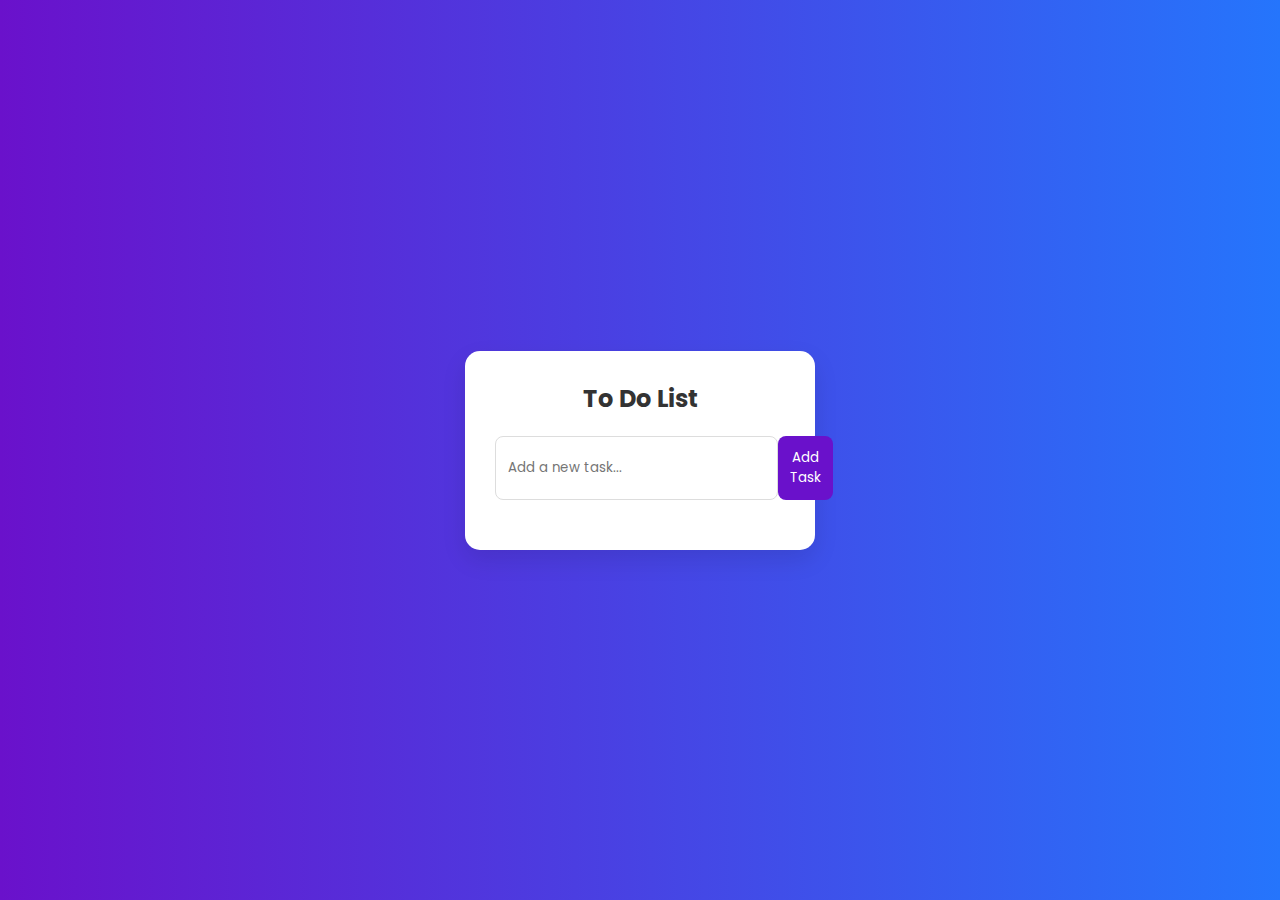
<file: modul2/demo2/index.html>
<!DOCTYPE html>
<html lang="en">
<head>
  <meta charset="UTF-8">
  <meta name="viewport" content="width=device-width, initial-scale=1.0">
  <title>To Do List App</title>
  <link href="https://fonts.googleapis.com/css2?family=Poppins:wght@400;600&display=swap" rel="stylesheet">
  <link rel="stylesheet" href="styles.css">
</head>
<body>
  <div class="container">
    <h1>To Do List</h1>
    
    <form id="todo-form">
      <input type="text" id="todo-input" placeholder="Add a new task..." required>
      <button type="submit">Add Task</button>
    </form>

    <ul id="todo-list"></ul>
  </div>
  
  <script src="script.js"></script>
</body>
</html>
</file>
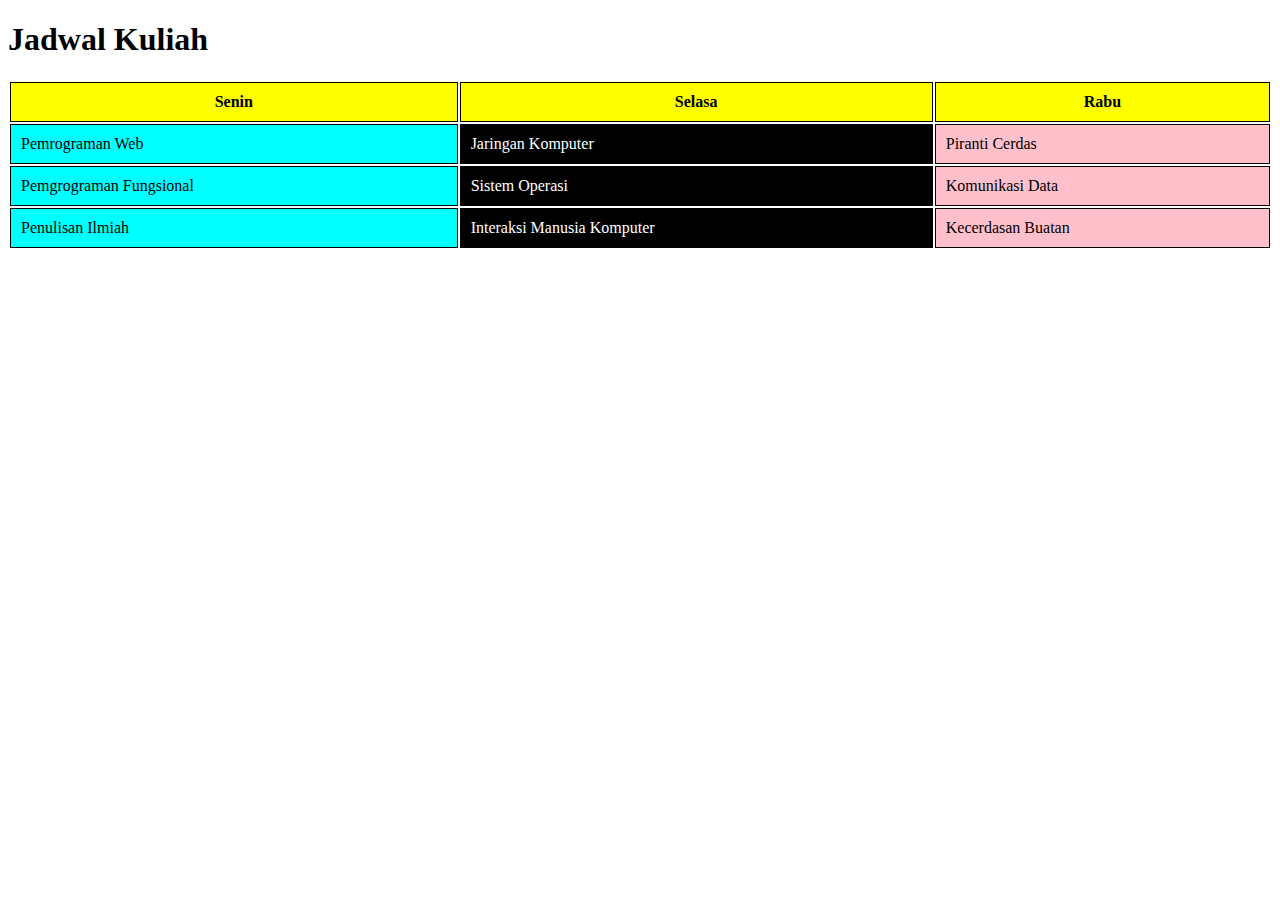
<file: modul1/codelab/codelab1.html>
<!DOCTYPE html>
<html lang="en">
<head>
    <meta charset="UTF-8">
    <meta name="viewport" content="width=device-width, initial-scale=1.0">
    <title>Jadwal Kuliah</title>
    <link rel="stylesheet" href="codelab1.css">
</head>
<body>
    <h1>Jadwal Kuliah</h1>
    <table>
        <tr>
            <th>Senin</th>
            <th>Selasa</th>
            <th>Rabu</th>
        </tr>
        <tr>
            <td class="senin">Pemrograman Web</td>
            <td class="selasa">Jaringan Komputer</td>
            <td class="rabu">Piranti Cerdas</td>
        </tr>
        <tr>
            <td class="senin">Pemgrograman Fungsional</td>
            <td class="selasa">Sistem Operasi</td>
            <td class="rabu">Komunikasi Data</td>
        </tr>
        <tr>
            <td class="senin">Penulisan Ilmiah</td>
            <td class="selasa">Interaksi Manusia Komputer</td>
            <td class="rabu">Kecerdasan Buatan</td>
        </tr>
    </table>
</body>
</html>
</file>
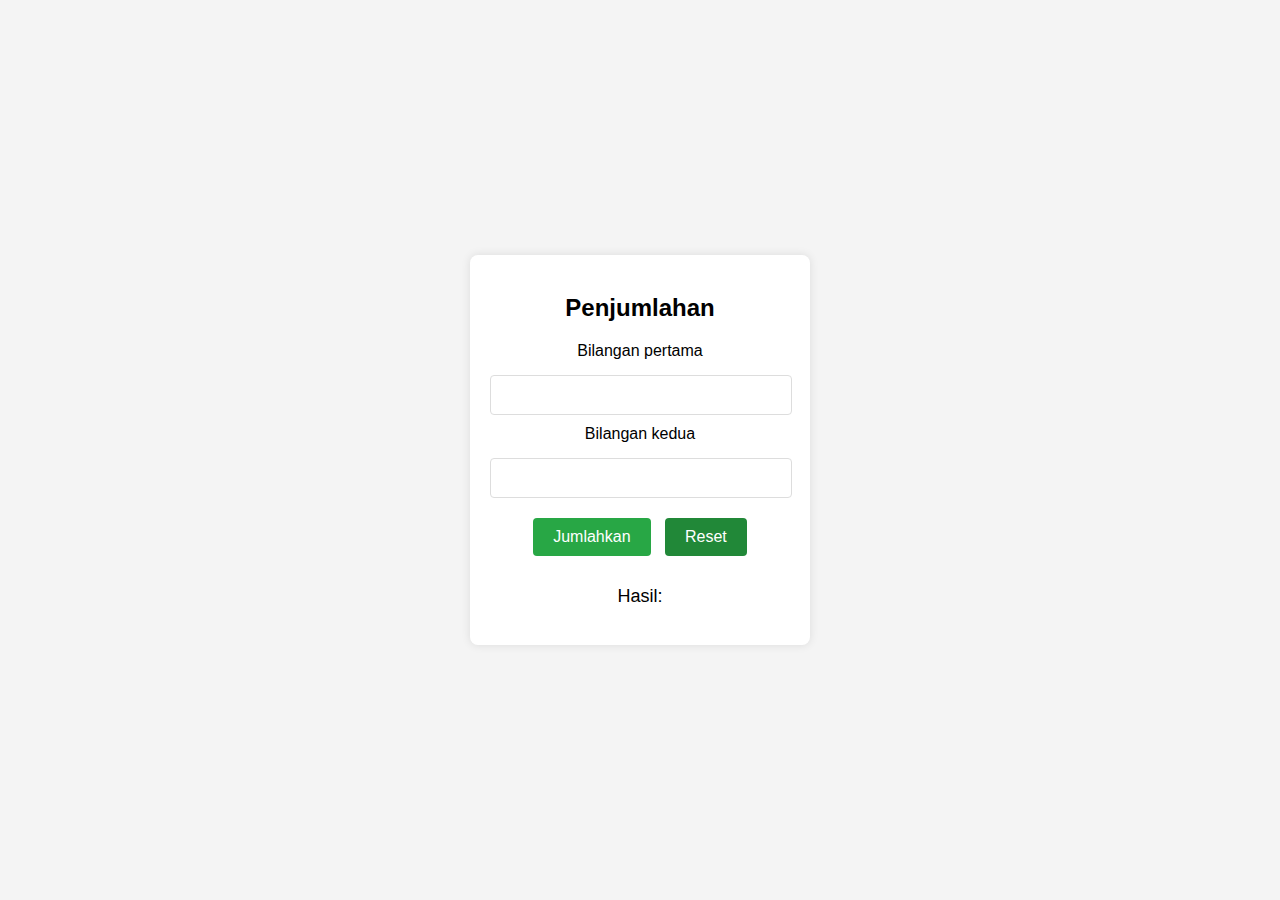
<file: modul2/codelab/codelab2.html>
<!DOCTYPE html>
<html lang="id">
<head>
    <meta charset="UTF-8">
    <meta name="viewport" content="width=device-width, initial-scale=1.0">
    <title>Operasi Penjumlahan</title>
    <style>
        body {
            font-family: Arial, sans-serif;
            display: flex;
            justify-content: center;
            align-items: center;
            height: 100vh;
            margin: 0;
            background-color: #f4f4f4;
        }
        .container {
            background-color: white;
            padding: 20px;
            border-radius: 8px;
            box-shadow: 0 0 10px rgba(0, 0, 0, 0.1);
            text-align: center;
            width: 300px;
        }
        h2 {
            font-size: 24px;
            margin-bottom: 20px;
        }
        label {
            display: block;
            font-size: 16px;
            margin: center;
            margin-bottom: 5px;
            text-align: center;
        }
        input {
            width: 100%;
            padding: 10px 0;
            margin: 10px 0;
            font-size: 16px;
            border-radius: 4px;
            border: 1px solid #ddd;
        }
        button {
            padding: 10px 20px;
            margin: 10px 5px;
            border: none;
            border-radius: 4px;
            background-color: #28a745;
            color: white;
            font-size: 16px;
            cursor: pointer;
        }
        button:hover {
            background-color: #218838;
        }
        .reset {
            background-color: #218838;
        }
        button.reset:hover {
            background-color: #218838;
        }
        p {
            font-size: 18px;
            margin-top: 20px;
        }
    </style>
</head>
<body>
    <div class="container">
        <h2>Penjumlahan</h2>
        
        <label for="num1">Bilangan pertama</label>
        <input type="number" id="num1">
        
        <label for="num2">Bilangan kedua</label>
        <input type="number" id="num2">
        
        <div>
            <button onclick="hitung()">Jumlahkan</button>
            <button class="reset" onclick="resetForm()">Reset</button>
        </div>
        
        <p id="hasil">Hasil: </p>
    </div>

    <script>
        function hitung() {
            var num1 = parseFloat(document.getElementById("num1").value); 
            var num2 = parseFloat(document.getElementById("num2").value);
            if (!isNaN(num1) && !isNaN(num2)) {
                var hasil = num1 + num2;
                document.getElementById("hasil").innerHTML = "Hasil: " + hasil; // Menghitung variabel
            } else {
                alert("Harap masukkan angka yang valid."); // Tampilkan alert jika input tidak valid
            }
        }

        function resetForm() {
            document.getElementById("num1").value = "";
            document.getElementById("num2").value = "";
            document.getElementById("hasil").innerHTML = "Hasil: "; //mengembalikan referensi ke elemen pertama
        }
    </script>
</body>
</html>
</file>
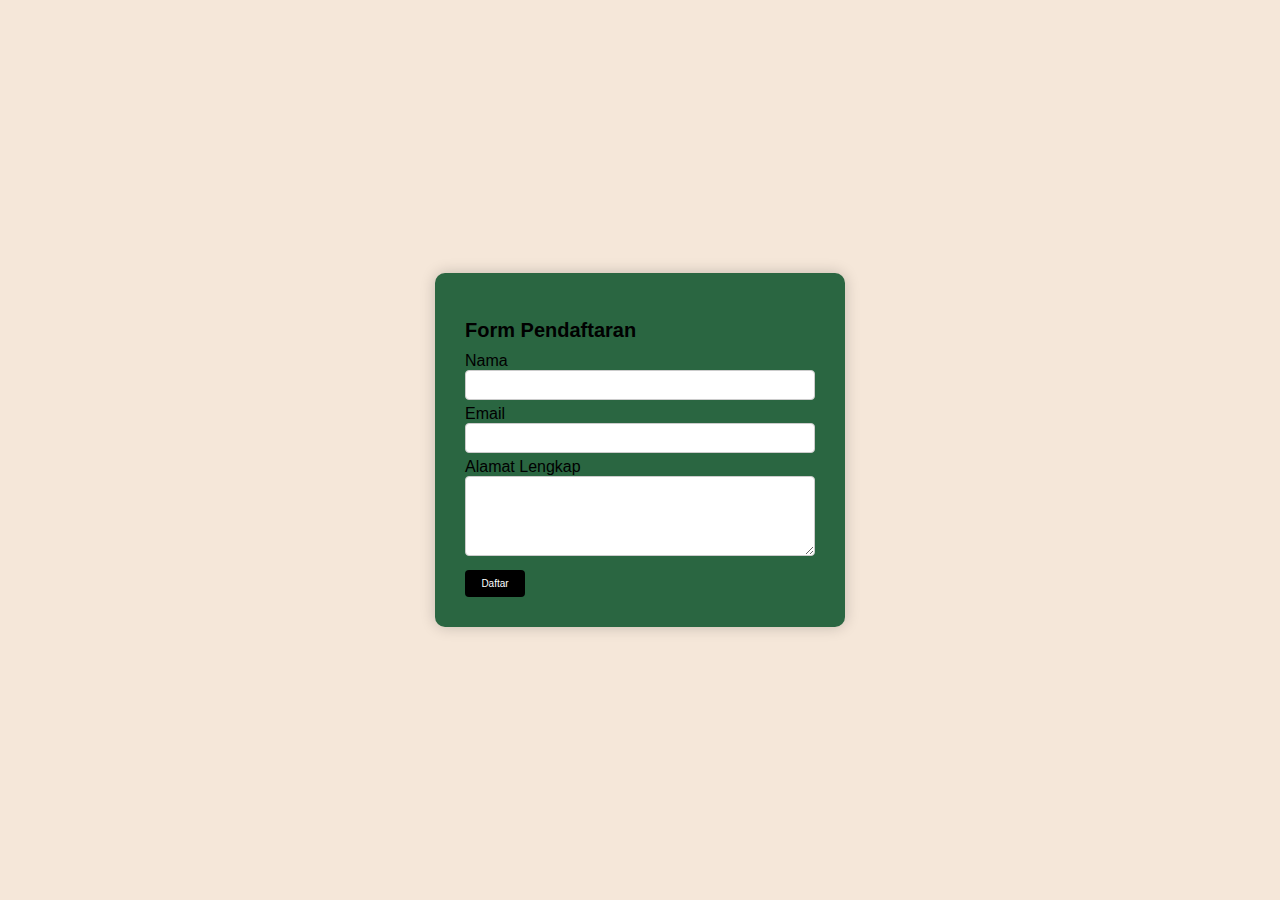
<file: modul2/codelab/codelab3.html>
<!DOCTYPE html>
<html lang="id">
<head>
    <meta charset="UTF-8">
    <meta name="viewport" content="width=device-width, initial-scale=1.0">
    <title>Form Pendaftaran</title>
    <style>
        body {
            font-family: Arial, sans-serif;
            background-color: #f5e7d9; /* Warna latar belakang sesuai gambar */
            display: flex;
            justify-content: center;
            align-items: center;
            height: 100vh;
            margin: 0;
        }

        .container {
            background-color: #2a6641; /* Warna hijau sesuai gambar */
            padding: 30px;
            border-radius: 10px;
            box-shadow: 0 0 15px rgba(0, 0, 0, 0.2);
            width: 350px; /* Lebar form */
        }

        h2 {
            font-size: 20px;
            margin-bottom: 10px;
            color: black;
        }

        label {
            display: block;
            font-size: 16px;
            margin-bottom: 5px 0;
            color: black;
        }

        input, textarea {
            width: 100%;
            padding: 5px;
            margin-bottom: 5px;
            font-size: 16px;
            border-radius: 4px;
            border: 1px solid #ccc;
            box-sizing: border-box;
        }

        /* Membuat kolom alamat lebih besar */
        textarea#alamat {
            height: 80px; /* Tinggi khusus untuk kolom alamat */
        }

        button {
            width: 60px;
            padding: 8px;
            background-color: black; /* Warna tombol sesuai gambar */
            color: white;
            font-size: 10px;
            border: none;
            border-radius: 4px;
            cursor: pointer;
            margin-top: 5px;
        }

        button:hover {
            background-color: #444; /* Warna hover tombol */
        }
    </style>
</head>
<body>
    <div class="container">
        <h2>Form Pendaftaran</h2>
        <form id="pendaftaranForm">
            <label for="nama">Nama</label>
            <input type="text" id="nama" name="nama">

            <label for="email">Email</label>
            <input type="email" id="email" name="email">

            <label for="alamat">Alamat Lengkap</label>
            <textarea id="alamat" name="alamat"></textarea>

            <button type="button" onclick="validasiForm()">Daftar</button>
        </form>
    </div>

    <script>
        function validasiForm() {
            var nama = document.getElementById("nama").value;
            var email = document.getElementById("email").value;
            var alamat = document.getElementById("alamat").value;

            // Cek apakah semua input sudah diisi
            if (nama === "" || email === "" || alamat === "") {
                alert("Semua data harus diisi."); // Tampilkan alert jika ada yang kosong
            } else {
                alert("Pendaftaran berhasil!"); // Tampilkan pesan sukses
            }
        }
    </script>
</body>
</html>
</file>
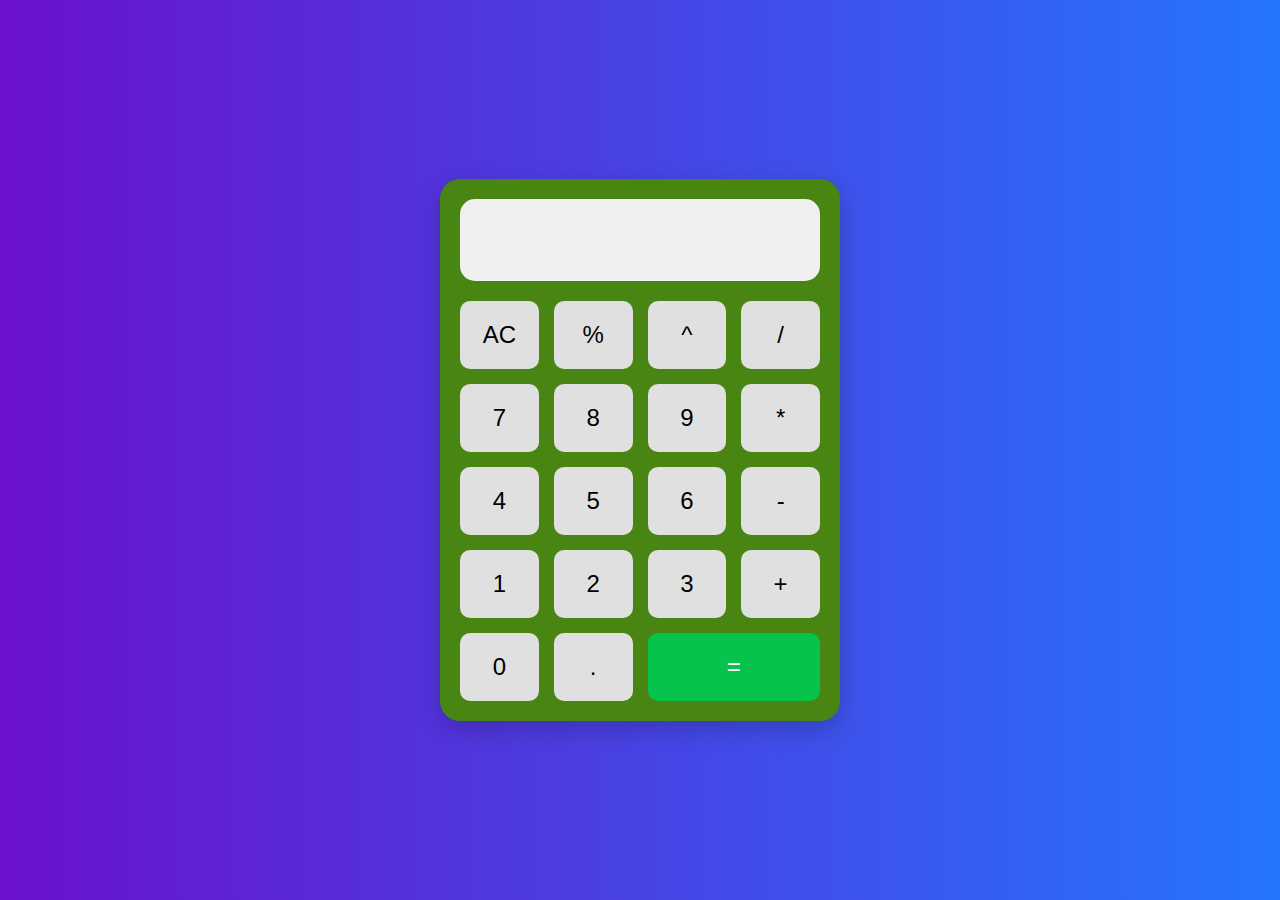
<file: modul2/demo1/main.html>
<!DOCTYPE html>
<html lang="en">
<head>
    <meta charset="UTF-8">
    <meta name="viewport" content="width=device-width, initial-scale=1.0">
    <title>Modern Calculator</title>
    <link rel="stylesheet" href="styles.css">
</head>
<body>
    <div class="calculator">
        <div class="calculator-screen" id="calculator-screen">
            <input type="text" id="display" disabled>
        </div>
        <div class="calculator-buttons">
            <button class="btn" onclick="clearScreen()">AC</button>
            <button class="btn" onclick="appendCharacter('%')">%</button>
            <button class="btn" onclick="appendCharacter('^')">^</button>
            <button class="btn" onclick="appendCharacter('/')">/</button>
            <button class="btn" onclick="appendCharacter('7')">7</button>
            <button class="btn" onclick="appendCharacter('8')">8</button>
            <button class="btn" onclick="appendCharacter('9')">9</button>
            <button class="btn" onclick="appendCharacter('*')">*</button>
            <button class="btn" onclick="appendCharacter('4')">4</button>
            <button class="btn" onclick="appendCharacter('5')">5</button>
            <button class="btn" onclick="appendCharacter('6')">6</button>
            <button class="btn" onclick="appendCharacter('-')">-</button>
            <button class="btn" onclick="appendCharacter('1')">1</button>
            <button class="btn" onclick="appendCharacter('2')">2</button>
            <button class="btn" onclick="appendCharacter('3')">3</button>
            <button class="btn" onclick="appendCharacter('+')">+</button>
            <button class="btn" onclick="appendCharacter('0')">0</button>
            <button class="btn" onclick="appendCharacter('.')">.</button>
            <button class="btn equal" onclick="calculateResult()">=</button>
        </div>
    </div>
    <script src="script.js"></script>
</body>
</html>
</file>
<file: modul2/demo2/styles.css>
* {
    box-sizing: border-box;
    margin: 0;
    padding: 0;
    font-family: 'Poppins', sans-serif;
  }
  
  body {
    background: linear-gradient(to right, #6a11cb, #2575fc);
    height: 100vh;
    display: flex;
    justify-content: center;
    align-items: center;
  }
  
  .container {
    background-color: white;
    padding: 30px;
    border-radius: 15px;
    box-shadow: 0 10px 25px rgba(0, 0, 0, 0.1);
    width: 350px;
    max-width: 100%;
  }
  
  h1 {
    text-align: center;
    margin-bottom: 20px;
    font-size: 24px;
    color: #333;
  }
  
  form {
    display: flex;
    margin-bottom: 20px;
  }
  
  input[type="text"] {
    flex: 1;
    padding: 12px;
    border-radius: 8px;
    border: 1px solid #ddd;
    outline: none;
    transition: border-color 0.3s;
  }
  
  input[type="text"]:focus {
    border-color: #6a11cb;
  }
  
  button {
    padding: 12px;
    background-color: #6a11cb;
    color: white;
    border: none;
    border-radius: 8px;
    cursor: pointer;
    transition: background-color 0.3s;
  }
  
  button:hover {
    background-color: #2575fc;
  }
  
  ul {
    list-style-type: none;
    margin-top: 20px;
    padding-left: 0;
  }
  
  li {
    display: flex;
    justify-content: space-between;
    align-items: center;
    padding: 12px;
    background-color: #f9f9f9;
    margin-bottom: 10px;
    border-radius: 8px;
    box-shadow: 0 5px 15px rgba(0, 0, 0, 0.05);
    transition: transform 0.3s, box-shadow 0.3s;
  }
  
  li:hover {
    transform: translateY(-5px);
    box-shadow: 0 10px 20px rgba(0, 0, 0, 0.1);
  }
  
  li .actions {
    display: flex;
    gap: 10px;
  }
  
  .actions button {
    background-color: #007bff;
    color: white;
    border: none;
    padding: 8px;
    border-radius: 8px;
    cursor: pointer;
    transition: background-color 0.3s;
  }
  
  .actions button:hover {
    background-color: #0056b3;
  }
  
  .actions .delete {
    background-color: #dc3545;
  }
  
  .actions .delete:hover {
    background-color: #c82333;
  }
  
  @media screen and (max-width: 400px) {
    .container {
      width: 90%;
      padding: 20px;
    }
  
    input[type="text"] {
      padding: 10px;
    }
  
    button {
      padding: 10px;
    }
  }
</file>
<file: modul1/codelab/codelab1.css>
table {
    width: 100%;
}

th, td {
    border: 1px solid rgb(0, 0, 0);
    padding: 10px;
}

th {
    background-color: yellow;
}

.senin {
    background-color: cyan;
}

.selasa {
    background-color: black;
    color: white;
}

.rabu {
    background-color: pink;
}
</file>
<file: modul2/demo1/styles.css>
* {
    margin: 0;
    padding: 0;
    box-sizing: border-box;
}

body {
    font-family: 'Poppins', sans-serif;
    display: flex;
    justify-content: center;
    align-items: center;
    height: 100vh;
    background: linear-gradient(to right, #6a11cb, #2575fc);
}

.calculator {
    background-color: #488513;
    padding: 20px;
    border-radius: 20px;
    box-shadow: 0 8px 25px rgba(0, 0, 0, 0.2);
    max-width: 400px;
    width: 100%;
}

.calculator-screen {
    display: flex;
    justify-content: center;
    align-items: center;
    margin-bottom: 20px;
}

#display {
    font-size: 36px;
    text-align: right;
    width: 100%;
    padding: 20px;
    border: none;
    border-radius: 15px;
    background-color: #f0f0f0;
    color: #333;
}

.calculator-buttons {
    display: grid;
    grid-template-columns: repeat(4, 1fr);
    grid-gap: 15px;
}

.btn {
    padding: 20px;
    font-size: 24px;
    border-radius: 10px;
    border: none;
    background-color: #e0e0e0;
    cursor: pointer;
    transition: all 0.3s ease;
}

.btn:hover {
    background-color: #cfd8dc;
    transform: translateY(-5px);
}

.equal {
    background-color: #06c34b;
    color: white;
    grid-column: span 2;
    transition: background-color 0.3s ease;
}

.equal:hover {
    background-color: #16ff05;
    transform: translateY(-5px);
}

.btn:active {
    transform: scale(0.95);
}
</file>
